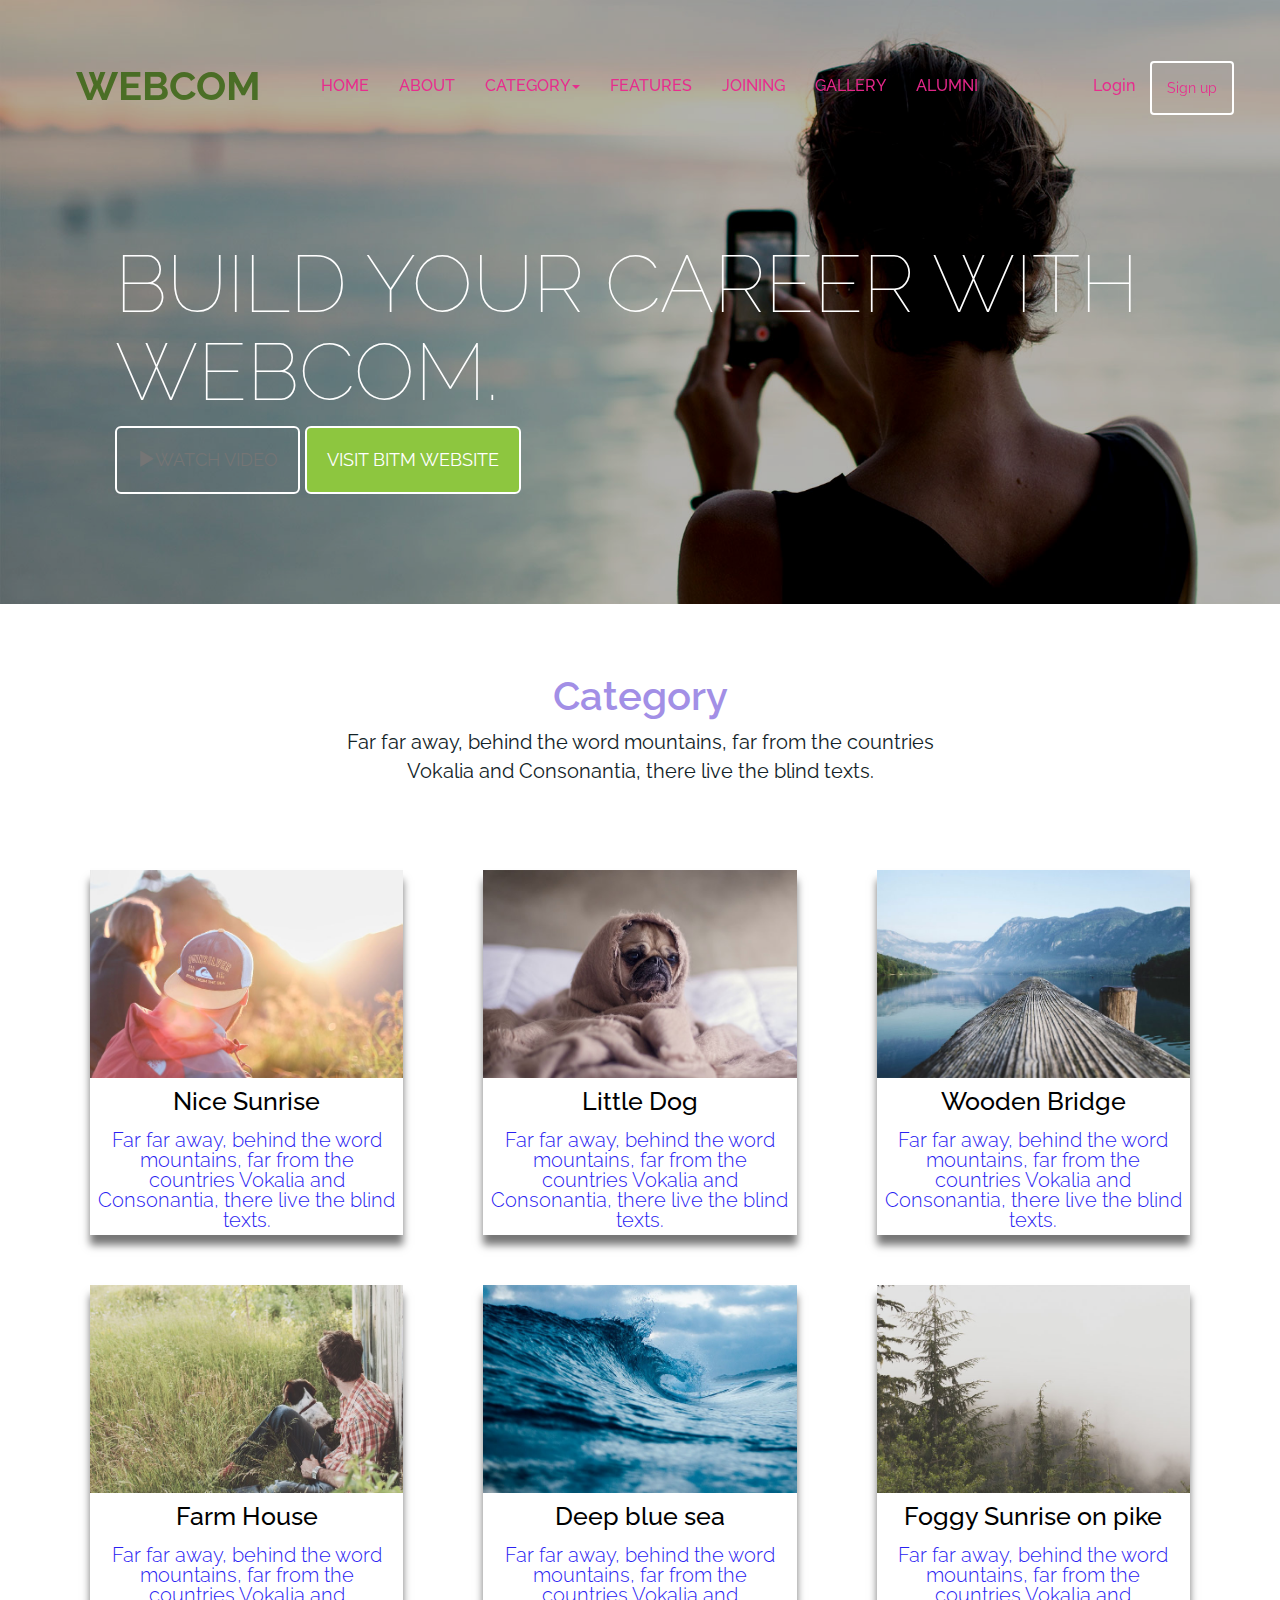
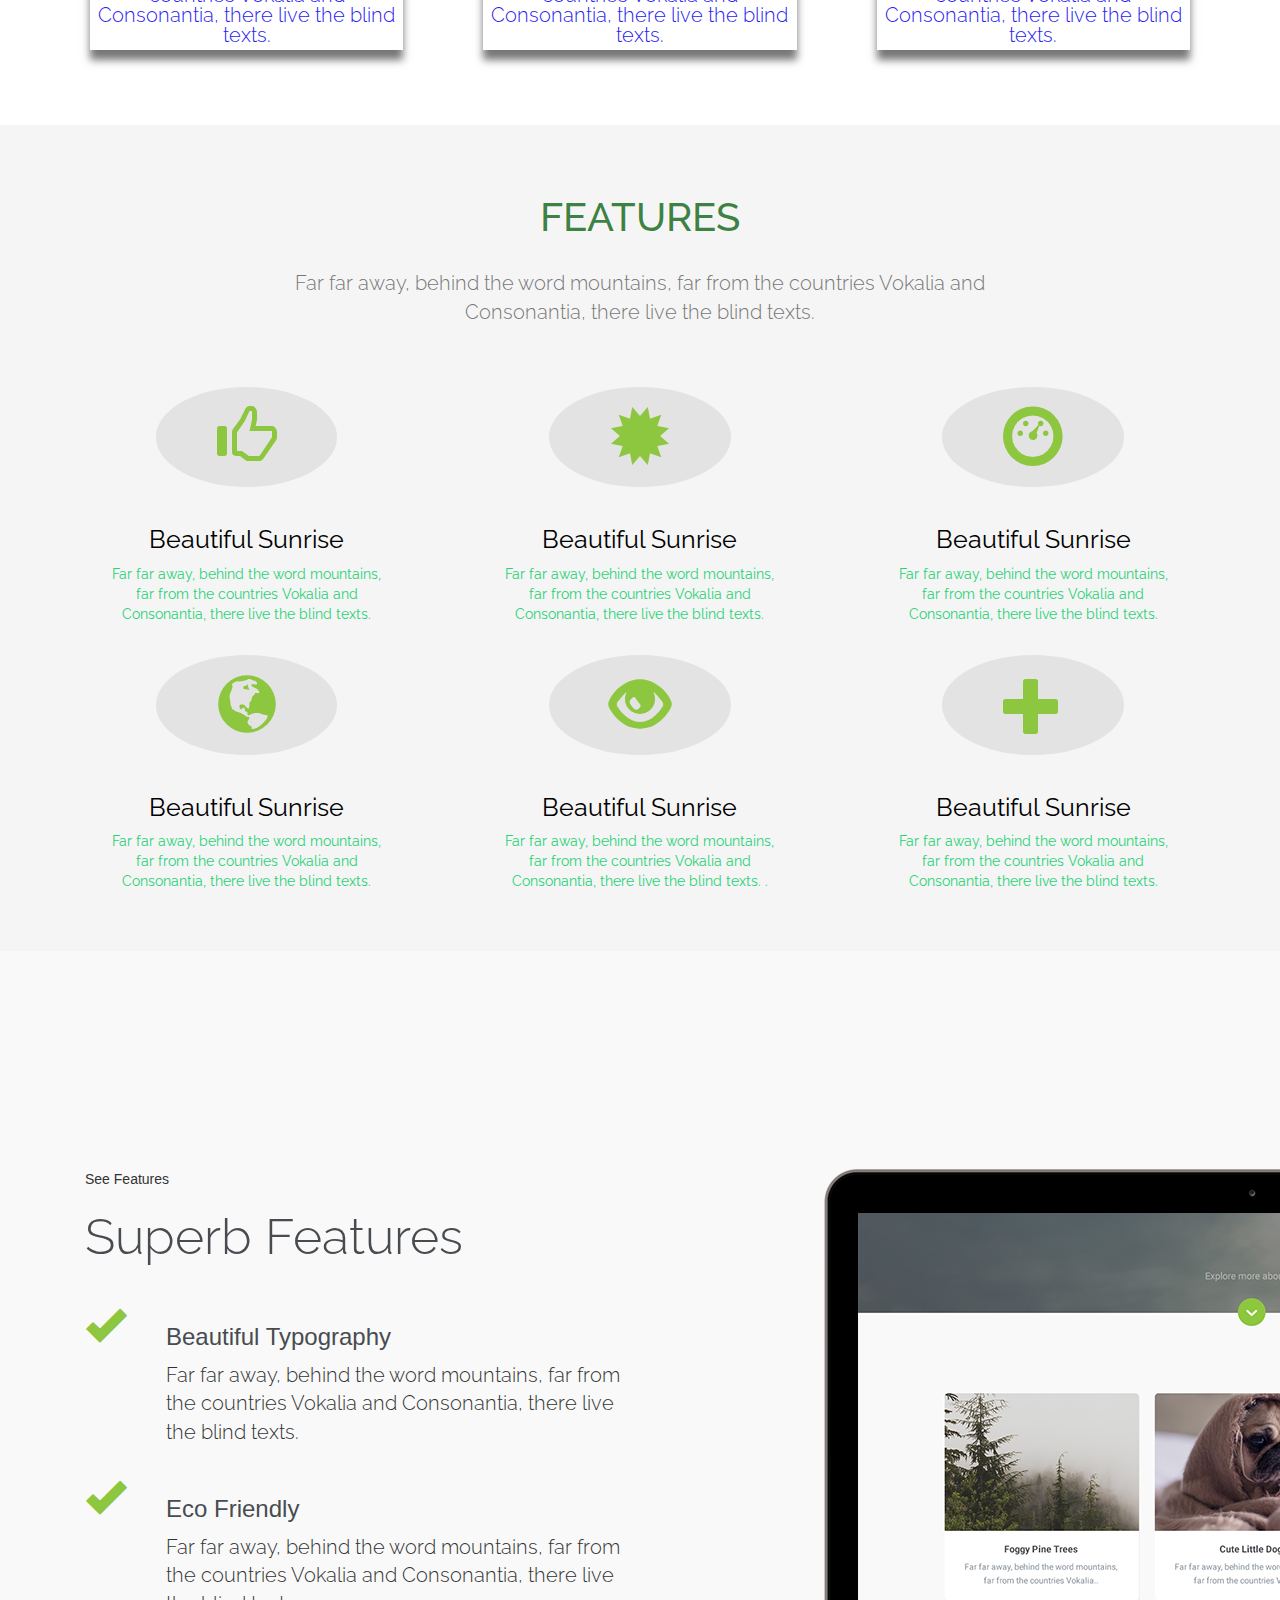
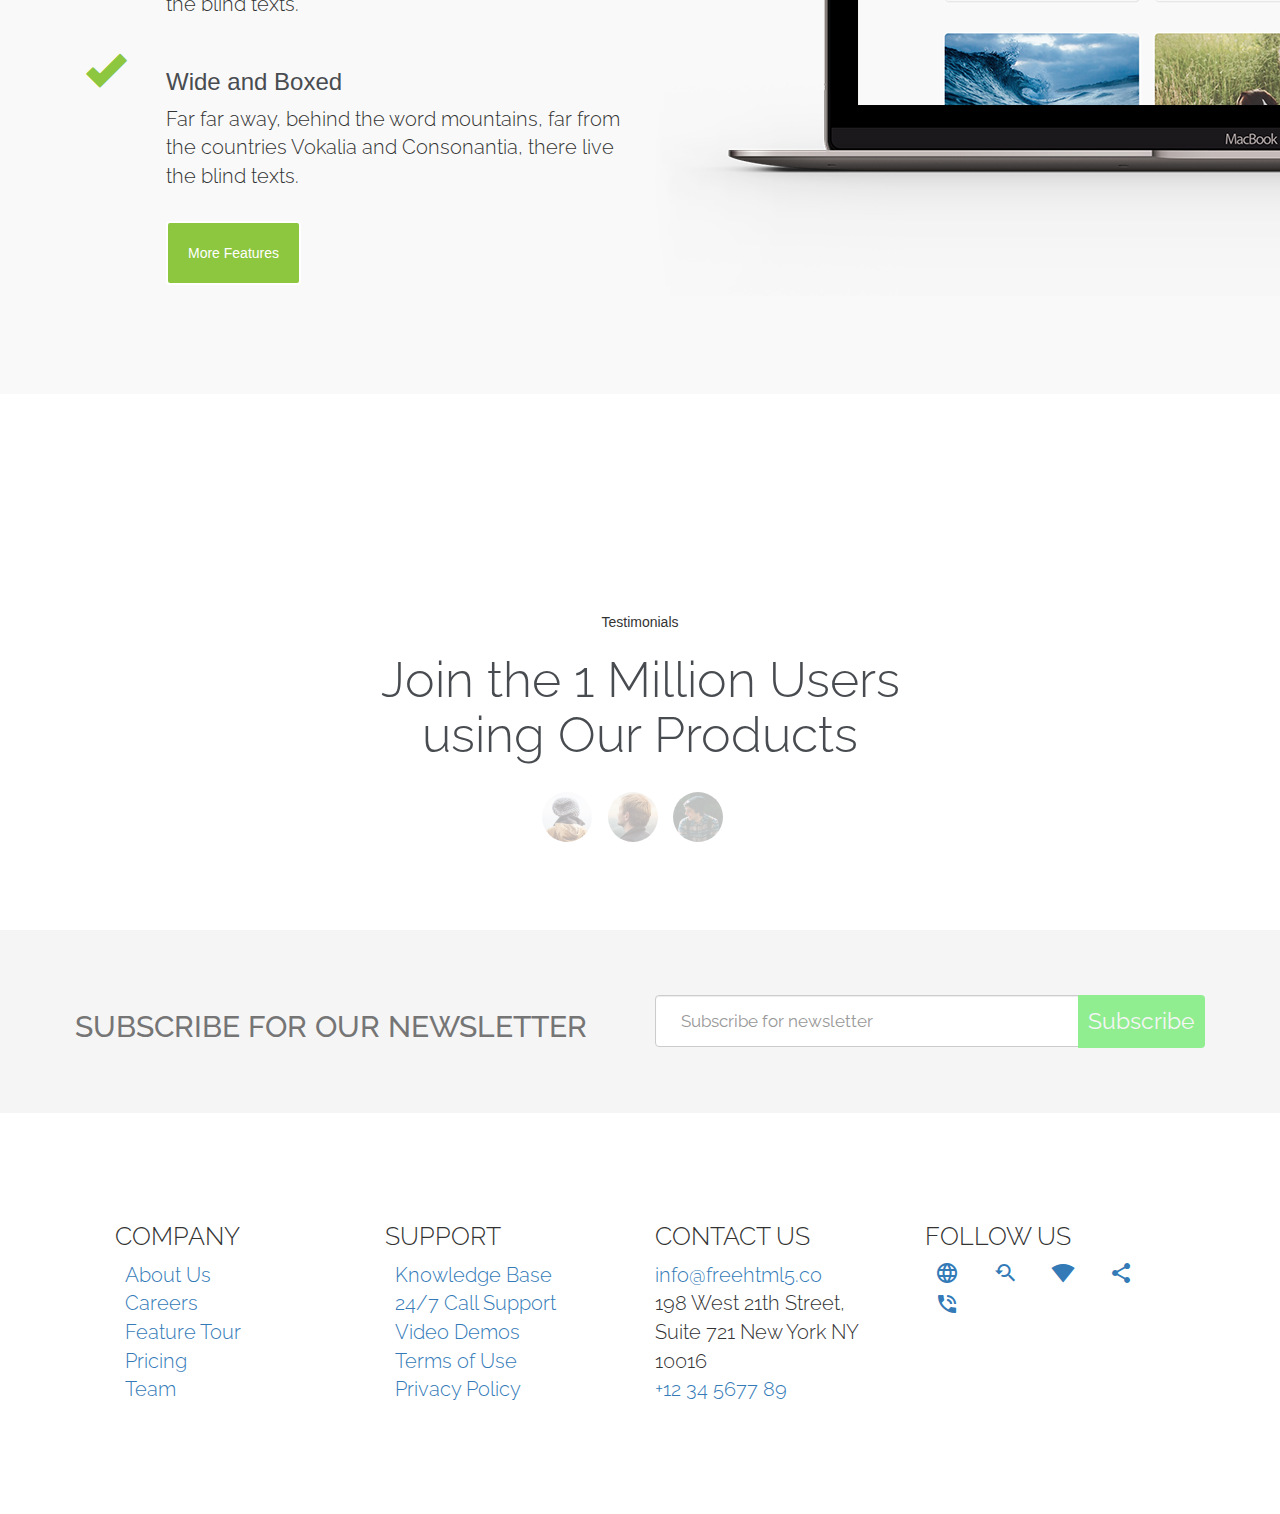
<file: index.html>
<!DOCTYPE html>
      <html lang="en">
         <head>
           <meta charset="UTF-8">
            <title>ASSIGNMENT FOR BITM</title>
             <meta name="viewport" content="Device-width, initial-scale=1.0">
             <meta http-equiv="X-UA-Compatible" content="IE=edge">
               <link rel="stylesheet" type="text/css" href="css/magnific-popup.css">
                <link rel="stylesheet" type="text/css" href="css/animate.css">
                <link rel="stylesheet" type="text/css" href="css/bootstrap.css">
                  <link rel="stylesheet" type="text/css" href="css/flexslider.css">
            <link href="https://fonts.googleapis.com/icon?family=Material+Icons"
                                  rel="stylesheet">
              <link rel="stylesheet" type="text/css" href="css/style.css">

             </head>
              <style>
               @import url('https://fonts.googleapis.com/css?family=Raleway:100,300,400,500,600,700,800,900');
              </style>
      <body>

                        <section id="assignment_menu" class=" navbar-fixed-top">
                            <div class="container_nav">
                        <nav class="navbar navbar-default">
                            <div class="container_fluid">
                                <!-- Brand and toggle get grouped for better mobile display -->
                                <div class="navbar-header">
                                    <button type="button" class="navbar-toggle collapsed" data-toggle="collapse" data-target="#bs-example-navbar-collapse-1" aria-expanded="false">
                                        <span class="sr-only">Toggle navigation</span>
                                        <span class="icon-bar"></span>
                                        <span class="icon-bar"></span>
                                        <span class="icon-bar"></span>
                                    </button>
                                    <a class="navbar-brand" href="#">WEBCOM</a>
                                </div>

                                <!-- Collect the nav links, forms, and other content for toggling -->
                                <div class="collapse navbar-collapse" id="bs-example-navbar-collapse-1">
                                    <ul class="nav navbar-nav">
                                        <li><a href="#">HOME <span class="sr-only">(current)</span></a></li>
                                        <li><a href="#">ABOUT</a></li>
                                        <li class="dropdown">
                                            <a href="#" class="dropdown-toggle" data-toggle="dropdown" role="button" aria-haspopup="true" aria-expanded="false">CATEGORY<span class="caret"></span></a>
                                            <ul class="dropdown-menu">
                                                <li><a href="#">PHP DEVELOPMENT</a></li>
                                                <li><a href="#">FRONT_END DEVELOPMENT</a></li>
                                                <li><a href="#">PRACTICAL SEO</a></li>
                                                <li><a href="#">AFFILIATE MARKETING</a></li>
                                                <li><a href="#">.NET DEVELOPMENT</a></li>
                                            </ul>
                                        </li>
                                        <li><a href="#">FEATURES</a></li>
                                        <li><a href="#">JOINING</a></li>
                                        <li><a href="#">GALLERY</a></li>
                                        <li><a href="#">ALUMNI</a></li>
                                    </ul>

                                    <ul class="nav navbar-nav navbar-right">
                                        <li><a href="#">Login</a></li>
                                        <li><a href="#" class="btn btn-default">Sign up</a></li>
                                    </ul>
                                </div><!-- /.navbar-collapse -->
                            </div><!-- /.container-fluid -->
                        </nav>
                            </div>
                        </section>

                        <section id="assignment-header">
                            <div class="assignment_overlay">
                            <div class="container_header">
                         <div class="container">
                           <h2 class="animate-box1">
                                        BUILD YOUR CAREER WITH WEBCOM.
                                    </h2>
                                    <p class="animate-box">
                                        <a href="#" class="btn btn-outline btn-lg popup-vimeo btn-video">
                                            <i class="glyphicon glyphicon-play"></i><span>WATCH VIDEO</span> </a> <a href="#" class="btn btn-primary btn-lg">VISIT BITM WEBSITE</a></p>
                                </div>

                            </div>
                            </div>
                        </section>

                        <section id="assignment-gallery">
                            <div class="container-gallery">
                                <div class="row">
                                    <div class="heading_gallery text-center">
                                        <h3>Category</h3>
                                        <p>Far far away, behind the word mountains,
                                            far from the countries Vokalia and Consonantia,
                                            there live the blind texts.
                                         </p>
                                    </div>
                                </div>
                                <div class="container_img">
                                    <div class="row">
                                    <div class="col-sm-4">
                                        <div class="thumbnail">
                                            <a href="#">
                                                <img src="images/img_1.jpg" alt="images" class="img-responsive">
                                                <div class="text">
                                                    <h4>Nice Sunrise</h4>
                                                    <p>Far far away, behind the word mountains, far from the countries Vokalia and Consonantia,
                                                        there live the blind texts.
                                                        </p>
                                                </div>
                                            </a>
                                        </div>
                                    </div>

                                        <div class="col-sm-4">
                                            <div class="thumbnail text-center">
                                                <a href="#">
                                                    <img src="images/img_2.jpg" alt="images" class="img-responsive">
                                                    <div class="text">
                                                        <h4>Little Dog</h4>
                                                        <p>Far far away, behind the word mountains, far from the countries Vokalia and Consonantia,
                                                            there live the blind texts.
                                                           </p>
                                                    </div>
                                                </a>
                                            </div>
                                        </div>

                                        <div class="col-sm-4">
                                            <div class="thumbnail">
                                                <a href="#">
                                                    <img src="images/img_3.jpg" alt="images" class="img-responsive">
                                                    <div class="text">
                                                        <h4>Wooden Bridge</h4>
                                                        <p>Far far away, behind the word mountains, far from the countries Vokalia and Consonantia,
                                                            there live the blind texts.
                                                            </p>
                                                    </div>
                                                </a>
                                            </div>
                                        </div>

                                        <div class="col-sm-4">
                                            <div class="thumbnail">
                                                <a href="#">
                                                    <img src="images/img_4.jpg" alt="images" class="img-responsive">
                                                    <div class="text">
                                                        <h4>Farm House</h4>
                                                        <p>Far far away, behind the word mountains, far from the countries Vokalia and Consonantia,
                                                            there live the blind texts.
                                                          </p>
                                                    </div>
                                                </a>
                                            </div>
                                        </div>

                                        <div class="col-sm-4">
                                            <div class="thumbnail">
                                                <a href="#">
                                                    <img src="images/img_5.jpg" alt="images" class="img-responsive">
                                                    <div class="text">
                                                        <h4>Deep blue sea</h4>
                                                        <p>Far far away, behind the word mountains, far from the countries Vokalia and Consonantia,
                                                            there live the blind texts.
                                                           </p>
                                                    </div>
                                                </a>
                                            </div>
                                        </div>

                                        <div class="col-sm-4">
                                            <div class="thumbnail">
                                                <a href="#">
                                                    <img src="images/img_6.jpg" alt="images" class="img-responsive">
                                                    <div class="text">
                                                        <h4>Foggy Sunrise on pike</h4>
                                                        <p>Far far away, behind the word mountains, far from the countries Vokalia and Consonantia,
                                                            there live the blind texts.
                                                            </p>
                                                    </div>
                                                </a>
                                            </div>
                                        </div>
                                    </div>
                                 </div>
                            </div>
                        </scection>

                                        <section id="various_features" class="text-center">
                                            <div class="container_features">
                                                <div class="row">
                                                    <div class="price_head">
                                                        <h1>
                                                            FEATURES
                                                        </h1>
                                                        <p>Far far away, behind the word mountains, far from the countries Vokalia and Consonantia,
                                                            there live the blind texts.
                                                            </p>
                                                    </div>
                                                </div>
                                              <div class="container_table">
                                                    <div class="row">
                                                    <div class="col-sm-4">
                                                        <div class="feature">
                                                           <div class="icon_text">
                                                               <i class="glyphicon glyphicon-thumbs-up"></i>
                                                           </div>
                                                            <div class="feature_text">
                                                                    <h4>Beautiful Sunrise</h4>
                                                                    <p>Far far away, behind the word mountains, far from the countries Vokalia and Consonantia,
                                                                        there live the blind texts.
                                                                     </p>
                                                                </div>
                                                              </div>
                                                           </div>
                                                        <div class="col-sm-4">
                                                            <div class="feature">
                                                                <div class="icon_text">
                                                                    <i class="glyphicon glyphicon-certificate"></i>
                                                                </div>
                                                                <div class="feature_text">
                                                                    <h4>Beautiful Sunrise</h4>
                                                                    <p>Far far away, behind the word mountains, far from the countries Vokalia and Consonantia,
                                                                        there live the blind texts.
                                                                       </p>
                                                                </div>
                                                              </div>
                                                        </div>
                                                        <div class="col-sm-4">
                                                            <div class="feature">
                                                                <div class="icon_text">
                                                                    <i class="glyphicon glyphicon-dashboard"></i>
                                                                </div>
                                                                <div class="feature_text">
                                                                    <h4>Beautiful Sunrise</h4>
                                                                    <p>Far far away, behind the word mountains, far from the countries Vokalia and Consonantia,
                                                                        there live the blind texts.
                                                                      </p>
                                                                </div>
                                                             </div>
                                                        </div>
                                                    </div>
                                                    <div class="row">
                                                        <div class="col-sm-4">
                                                            <div class="feature">
                                                                <div class="icon_text">
                                                                    <i class="glyphicon glyphicon-globe"></i>
                                                                </div>
                                                                <div class="feature_text">
                                                                    <h4>Beautiful Sunrise</h4>
                                                                    <p>Far far away, behind the word mountains, far from the countries Vokalia and Consonantia,
                                                                        there live the blind texts.
                                                                       </p>
                                                                </div>
                                                              </div>
                                                        </div>
                                                        <div class="col-sm-4">
                                                            <div class="feature">
                                                                <div class="icon_text">
                                                                    <i class="glyphicon glyphicon-eye-open"></i>
                                                                </div>
                                                                <div class="feature_text">
                                                                    <h4>Beautiful Sunrise</h4>
                                                                    <p>Far far away, behind the word mountains, far from the countries Vokalia and Consonantia,
                                                                        there live the blind texts.
                                                                       .</p>
                                                                </div>

                                                            </div>
                                                        </div>
                                                        <div class="col-sm-4">
                                                            <div class="feature">
                                                                <div class="icon_text">
                                                                    <i class="glyphicon glyphicon-plus"></i>
                                                                </div>
                                                                <div class="feature_text">
                                                                    <h4>Beautiful Sunrise</h4>
                                                                    <p>Far far away, behind the word mountains, far from the countries Vokalia and Consonantia,
                                                                        there live the blind texts.
                                                                   </p>
                                                                </div>

                                                            </div>
                                                        </div>
                                                    </div>
                                                </div>
                                            </div>
                                        </section>


                        <section id="fh5co-features-2">
                            <div class="container">
                                <div class="col-md-6 col-md-push-6">
                                    <figure class="fh5co-feature-image animate-box">
                                        <img src="images/macbook.png" alt="BITM ASSIGNMENT">
                                    </figure>
                                </div>
                                <div class="col-md-6 col-md-pull-6">
                                    <span class="fh5co-label animate-box">See Features</span>
                                    <h2 class="fh5co-lead animate-box">Superb Features</h2>
                                    <div class="fh5co-feature">
                                        <div class="fh5co-icon animate-box"><i class="glyphicon glyphicon-ok"></i></div>
                                        <div class="fh5co-text animate-box">
                                            <h3>Beautiful Typography</h3>
                                            <p>Far far away, behind the word mountains, far from the countries Vokalia and Consonantia, there live the blind texts. </p>
                                        </div>
                                    </div>
                                    <div class="fh5co-feature">
                                        <div class="fh5co-icon animate-box"><i class="glyphicon glyphicon-ok"></i></div>
                                        <div class="fh5co-text animate-box">
                                            <h3>Eco Friendly</h3>
                                            <p>Far far away, behind the word mountains, far from the countries Vokalia and Consonantia, there live the blind texts. </p>
                                        </div>
                                    </div>
                                    <div class="fh5co-feature">
                                        <div class="fh5co-icon animate-box"><i class="glyphicon glyphicon-ok"></i></div>
                                        <div class="fh5co-text animate-box">
                                            <h3>Wide and Boxed</h3>
                                            <p>Far far away, behind the word mountains, far from the countries Vokalia and Consonantia, there live the blind texts. </p>
                                        </div>
                                    </div>

                                    <div class="fh5co-btn-action animate-box">
                                        <a href="#" class="btn btn-primary btn-cta">More Features</a>
                                    </div>

                                </div>
                            </div>
                        </section>

                        <section id="fh5co-testimonials">
                            <div class="container">
                                <div class="row row-bottom-padded-sm">
                                    <div class="col-md-6 col-md-offset-3 text-center">
                                        <div class="fh5co-label animate-box">Testimonials</div>
                                        <h2 class="fh5co-lead animate-box">Join the 1 Million Users using Our Products </h2>
                                    </div>
                                </div>
                                <div class="row">
                                    <div class="col-md-8 col-md-offset-2 text-center animate-box">
                                        <div class="flexslider">
                                            <ul class="slides">
                                                <li>
                                                    <blockquote>
                                                        <p>&ldquo;Creativity is just connecting things. When you ask creative people how they did something, they feel a little guilty because they didn’t really do it, they just saw something. It seemed obvious to them after a while.&rdquo;</p>
                                                        <p><cite>&mdash; Steve Jobs</cite></p>
                                                    </blockquote>
                                                </li>
                                                <li>
                                                    <blockquote>
                                                        <p>&ldquo;I think design would be better if designers were much more skeptical about its applications. If you believe in the potency of your craft, where you choose to dole it out is not something to take lightly.&rdquo;</p>
                                                        <p><cite>&mdash; Frank Chimero</cite></p>
                                                    </blockquote>
                                                </li>
                                                <li>
                                                    <blockquote>
                                                        <p>&ldquo;Design must be functional and functionality must be translated into visual aesthetics, without any reliance on gimmicks that have to be explained.&rdquo;</p>
                                                        <p><cite>&mdash; Ferdinand A. Porsche</cite></p>
                                                    </blockquote>
                                                </li>
                                            </ul>
                                        </div>
                                        <div class="flexslider-controls">
                                            <ol class="flex-control-nav">
                                                <li class="animate-box"><img src="images/person4.jpg" alt="Free HTML5 Bootstrap Template by FREEHTML5.co"></li>
                                                <li class="animate-box"><img src="images/person2.jpg" alt="Free HTML5 Bootstrap Template by FREEHTML5.co"></li>
                                                <li class="animate-box"><img src="images/person3.jpg" alt="Free HTML5 Bootstrap Template by FREEHTML5.co"></li>
                                            </ol>
                                        </div>
                                    </div>
                                </div>
                            </div>
                        </section>

                                            <section id="form_newsletter">
                                                <div class="row">
                                                    <div class="container_form">
                                                        <div class="row">
                                                            <div class="col-sm-6">
                                                                <h3 class="text-white">SUBSCRIBE FOR OUR NEWSLETTER</h3>
                                                            </div>
                                                            <div class="col-sm-6">
                                                                <form role="form">
                                                                    <div class="input-group">
                                                                        </span><input class="form-control" type="text" placeholder="Subscribe for newsletter">
                                                                        <div class="input-group-btn">
                                                                            <button class="btn btn-danger" type="submit">Subscribe</button>
                                                                        </div>
                                                                    </div>
                                                                </form>
                                                            </div>
                                                        </div>
                                                    </div>
                                                </div>

                                            </section>

                        <section id="footer">
                            <div class="container_footer">
                                <div class="row">
                                    <div class="col-sm-3">
                                        <h4>
                                            COMPANY
                                        </h4>
                                        <ul class="list-unstyled">
                                            <li><a href="#">About Us</a></li>
                                            <li><a href="#">Careers</a></li>
                                            <li><a href="#">Feature Tour</a></li>
                                            <li><a href="#">Pricing</a></li>
                                            <li><a href="#">Team</a></li>
                                        </ul>
                                    </div>
                                    <div class="col-sm-3">
                                        <h4>
                                            SUPPORT
                                        </h4>
                                        <ul class="list-unstyled">
                                            <li><a href="#">Knowledge Base</a></li>
                                            <li><a href="#">24/7 Call Support</a></li>
                                            <li><a href="#">Video Demos</a></li>
                                            <li><a href="#">Terms of Use</a></li>
                                            <li><a href="#">Privacy Policy</a></li>
                                        </ul>
                                    </div>
                                    <div class="col-sm-3">
                                        <h4>
                                           CONTACT US
                                        </h4>
                                        <p>
                                            <a href="#">info@freehtml5.co</a> <br>
                                            198 West 21th Street, <br>
                                            Suite 721 New York NY 10016 <br>
                                            <a href="#">+12 34  5677 89</a>
                                        </p>
                                    </div>
                                    <div class="col-sm-3">
                                        <h4>
                                            FOLLOW US
                                        </h4>
                                        <ul class="list-unstyled list-inline">
                                            <li><a href="#"><i class="material-icons">language</i></a></li>
                                            <li><a href="#"><i class="material-icons">youtube_searched_for</i></a></li>
                                            <li><a href="#"><i class="material-icons">network_wifi</i></a> </li>
                                            <li><a href="#"><i class="material-icons">share</i></a></li>
                                            <li><a href="#"><i class="material-icons">phone_in_talk</i></a></li>
                                        </ul>
                                    </div>
                                </div>
                            </div>
                        </section>
















                        <script src="js/jquery-3.2.1.min.js" type="text/javascript"></script>
                        <script src="js/bootstrap.min.js" type="text/javascript"></script>
                        <script src="js/jquery.magnific-popup.min.js" type="text/javascript"></script>
                        <script src="js/lightbox.min.js" type="text/javascript"></script>
                        <script src="js/jquery.flexslider-min.js" type="text/javascript"></script>
                        <script src="js/custom.js" type="text/javascript"></script>
                        <script src="js/tilt.jquery.min.js" type="text/javascript"></script>
                        </body>
                        </html>
</file>
<file: css/style.css>
*{
    margin:0;
    padding:0;
}
body{

}
.row{
    margin:0;
}

#assignment_menu{
    padding:50px;
}
.container_nav{
    padding: 10px;
}
nav{

}

.navbar{
padding(20px null)
position(fixed, null 0px 0px 0px)
transition(transform 1s $ease-in-out-quint)

}


.nav.hidden{
transform(translateY(100%))
}

.navbar-nav{
    font-size: 16px;
    font-weight:500;
    font-family: 'Raleway', sans-serif;
    margin-left: 30px;

}

.navbar-fixed-top .navbar-collapse, .navbar-fixed-bottom .navbar-collapse {
    /* max-height: 340px; */
}

.navbar-default {
    /* background-color: #f8f8f8; */
    /* border-color: #e7e7e7; */
}
.navbar-default .navbar-nav  li  a {
    color: rgba(233, 40, 141, 0.96);
}

.navbar-default .navbar-nav  li  a:hover {
    color: rgba(245, 41, 91, 0.6);
    transition: 1s ease-in-out;

}
.navbar-default .navbar-brand{
    color: rgba(56, 101, 19, 0.85);
    font-size: 40px;
    font-weight: 700;
    font-family: 'Raleway', sans-serif;
}
.btn{
    border:2px solid #FFFFFF;
    color: #757575;
    padding:10px;
}
.btn-default {
    /*color: #333;*/
    /* background-color: #fff; */
    /* border-color: #ccc; */
}

#assignment-header{
    background-image:url('../images/hero_bg.jpg');
    opacity: 1;
    background-size: cover;
    background-repeat:no-repeat;
    background-attachment: fixed;
    width:100%;
    height: auto;
}
.assignment_overlay{
    width:100%;
    background: rgba(0, 0, 0, 0.3);
    opacity:1;
}


.container_header{
    padding: 100px;
    margin:0 auto;
}
.container{
    margin-top:120px;
    display: block;
}

h2{
    font-size: 80px;
    font-weight:100;
    color: #fff;
    font-family: 'Raleway', sans-serif;
}

/*.left-menu ul li a{
    width:100%;
    margin-left: 10px;
    padding-left:10px;
    font-size:17px;
    font-family: 'Raleway', sans-serif;
}
.logo{





}
#assignment_logo a{
    width:20%;
   text-decoration: none;
    color:darkblue;
    margin-top: -35px;
    margin-left:50px;
    display:block;
    font-family: 'Raleway', sans-serif;
}

.right-menu ul li a{
    font-size:18px;
    color: #245580;
    width:100%;
    padding-left: 5px;
    text-decoration: none;
    font-family: 'Raleway', sans-serif;

}*/
.btn-signup{
    border: 2px solid #fff;
    -moz-border-radius:2px;
    -webkit-border-radius: 2px;
    -moz-border-radius: 2px;
    border-radius: 2px;
    border-box:none;
    -webkit-border-box:none;
    background-color: rgba(203, 203, 203, 0.19);
    display: block;
    padding: 10px;

}
.btn-signup:hover{
    background-color: rgba(0, 52, 249, 0.04);
    border-color:transparent;
    border-box:none;
    -webkit-border-box:none;
    transition:1s all ease-in-out;

}

.animate-box a{
     border:2px solid #FFFFFF;
    padding: 20px;
}

.animate-box a:hover{
    opacity: 1;
    color: #000;

}
.btn-primary {
    background: #8dc63f;
    color: #fff;
    border: 2px solid #8dc63f;
}
.btn-primary:hover, .btn-primary:focus, .btn-primary:active {
    background: #99cc53 !important;
    border-color: #99cc53 !important;
}
.btn-primary.btn-outline {
    background: transparent;
    color: #8dc63f;
    border: 2px solid #8dc63f;
}
.btn-primary.btn-outline:hover, .btn-primary.btn-outline:focus, .btn-primary.btn-outline:active {
    background: #8dc63f;
    color: #fff;
}
.btn-video{

}

.btn-video:hover{

}

.container-gallery{
    margin:50px;
}
.heading_gallery h3{
    width:100%;
    height:auto;
  font-size:40px;
    font-weight:600;
    font-family: 'Raleway', sans-serif;
    display: inline-block;
    color: #a28fe6;
}

.heading_gallery p{
    font-size:20px;
    font-weight:400;
    width:50%;
    margin:0 auto;
    font-family: 'Raleway', sans-serif;
    display: block;
    color: rgb(18, 35, 39);
}
.container_img{
    -webkit-box-sizing: border-box;
    -moz-box-sizing: border-box;
    box-sizing: border-box;
    margin-top:40px;
    padding-top:20px;
}

.thumbnail{

    border:none;
    -webkit-border:none;
    -webkit-box-sizing: border-box;
    -moz-box-sizing: border-box;
    box-sizing: border-box;
    border-radius:0;
    -webkit-border-radius: 0;
    padding: 0;
    margin: 25px;
    box-shadow:0 10px 8px #777;
    -webkit-box-shadow:0 10px 8px #777;
}

.thumbnail:hover{
    opacity: .7;
 -webkit-transition: all 1s ease-in-out;
    -moz-transition:  all 1s ease-in-out;
    -ms-transition:  all 1s ease-in-out;
    -o-transition:  all 1s ease-in-out;
    transition:  all 1s ease-in-out;
    box-shadow:0 10px 8px #777;
    -webkit-box-shadow:0 10px 8px #777;
    transform: scale(1.1)!important;
    -webkit-transform: scale(1.1)!important; ;
    transform-delay: all 15s ease-in-out;
    -webkit-transform-delay: all 15s ease-in-out;
    -ms-text-align-last:center;
    text-align-last: center;
}

.thumbnail a{
    text-decoration: none;
    display: block;
}

.thumbnail img{
    width:100%;
    display: block;

}



.text{
    text-align: center;

}

.text h4{
    font-family: 'Raleway', sans-serif;
    width:100%;
    display: block;
    font-weight:500;
    color: #000;
}

.text p{
    font-family: 'Raleway', sans-serif;
    width: 100%;
    color: rgb(42, 34, 242);
    padding: 5px;
    line-height: 20px;
}

#various_features{
    background: #f5f5f5;

}

.container_features{
    width:100%;
    height:auto;
    margin-top:20px;
    padding:50px;
}

.price_head h1{
    font-family: 'Raleway', sans-serif;
    width:100%;
    display: block;
    font-weight:500;
    color: rgba(43, 119, 49, 0.91);
    font-size:40px;
}
.price_head p{
    font-family: 'Raleway', sans-serif;

    display: block;
    font-weight:300;
    font-size:20px;
    color: #777;
    width:60%;
    margin:0 auto;
    padding-top:20px;
    padding-bottom:40px;
}

.icon_text{


}

.icon_text .glyphicon{
    width: 50%;
    margin:0 auto;
    font-size:60px;
    color: #8dc63f;
    -webkit-box-sizing: border-box;
    -moz-box-sizing: border-box;
    box-sizing: border-box;
    background: rgba(202, 202, 202, 0.41);

    padding: 20px;
    margin: 20px;
    -webkit-border-radius: 100%;
    -moz-border-radius: 100%;
    border-radius: 100%;
}

.feature_text{

    padding:10px;
}

.feature_text h4{
  font-size:25px;
    font-family: 'Raleway', sans-serif;
    font-weight:400;
    color: #000;
    display: block;

}
.feature_text p{
    font-size:14px;
    max-width:80%;
    margin:0 auto;
    font-family: 'Raleway', sans-serif;
    font-weight:400;
    color: rgb(40, 210, 117);
    display: block;
}

#fh5co-features,
#fh5co-features-2,
#fh5co-features-3,
#fh5co-features-4,
#fh5co-projects,
#fh5co-testimonials,
#fh5co-about,
#fh5co-subscribe,
#fh5co-info,
#fh5co-pricing,
#fh5co-faqs,
#fh5co-footer {
    background-color: #fff;
    padding: 7em 0;
}
@media screen and (max-width: 768px) {
    #fh5co-features,
    #fh5co-features-2,
    #fh5co-features-3,
    #fh5co-features-4,
    #fh5co-projects,
    #fh5co-testimonials,
    #fh5co-about,
    #fh5co-subscribe,
    #fh5co-info,
    #fh5co-pricing,
    #fh5co-faqs,
    #fh5co-footer {
        padding: 3em 0;
    }
}


#fh5co-features-2, #fh5co-features-3, #fh5co-features-4 {
    background: #f9f9f9;
    overflow: hidden;
}
#fh5co-features-2 .fh5co-label, #fh5co-features-3 .fh5co-label, #fh5co-features-4 .fh5co-label {
    display: block;
}
#fh5co-features-2 .fh5co-lead, #fh5co-features-3 .fh5co-lead, #fh5co-features-4 .fh5co-lead {
    font-size: 50px;
    font-weight: 300;
    color: #484c50;
    margin-bottom: 40px;
}
@media screen and (max-width: 768px) {
    #fh5co-features-2 .fh5co-lead, #fh5co-features-3 .fh5co-lead, #fh5co-features-4 .fh5co-lead {
        font-size: 35px;
    }
}
#fh5co-features-2 .fh5co-feature, #fh5co-features-3 .fh5co-feature, #fh5co-features-4 .fh5co-feature {
    clear: both;
    margin-bottom: 20px;
    float: left;
    width: 100%;
}
#fh5co-features-2 .fh5co-feature .fh5co-icon, #fh5co-features-3 .fh5co-feature .fh5co-icon, #fh5co-features-4 .fh5co-feature .fh5co-icon {
    float: left;
    width: 10%;
}
#fh5co-features-2 .fh5co-feature .fh5co-icon i, #fh5co-features-3 .fh5co-feature .fh5co-icon i, #fh5co-features-4 .fh5co-feature .fh5co-icon i {
    font-size: 40px;
    color: #8dc63f;
}
@media screen and (max-width: 768px) {
    #fh5co-features-2 .fh5co-feature .fh5co-icon i, #fh5co-features-3 .fh5co-feature .fh5co-icon i, #fh5co-features-4 .fh5co-feature .fh5co-icon i {
        font-size: 30px;
    }
}
#fh5co-features-2 .fh5co-feature .fh5co-text, #fh5co-features-3 .fh5co-feature .fh5co-text, #fh5co-features-4 .fh5co-feature .fh5co-text {
    float: right;
    width: 85%;
}
#fh5co-features-2 .fh5co-feature h3, #fh5co-features-3 .fh5co-feature h3, #fh5co-features-4 .fh5co-feature h3 {
    font-size: 24px;
    color: #484c50;
    margin-bottom: 10px;
    font-weight: 300;
}
#fh5co-features-2 .fh5co-btn-action, #fh5co-features-3 .fh5co-btn-action, #fh5co-features-4 .fh5co-btn-action {
    width: 100%;
    float: left;
}
#fh5co-features-2 .fh5co-btn-action > a, #fh5co-features-3 .fh5co-btn-action > a, #fh5co-features-4 .fh5co-btn-action > a {
    margin-left: 15%;
}
@media screen and (max-width: 480px) {
    #fh5co-features-2 .fh5co-btn-action > a, #fh5co-features-3 .fh5co-btn-action > a, #fh5co-features-4 .fh5co-btn-action > a {
        margin-left: 0;
    }
}
@media screen and (max-width: 992px) {
    #fh5co-features-2 .fh5co-feature-image img, #fh5co-features-3 .fh5co-feature-image img, #fh5co-features-4 .fh5co-feature-image img {
        max-width: 100%;
    }
}

#fh5co-testimonials.boredr-top {
    border-top: 1px solid #f0f2f3;
}
#fh5co-testimonials .fh5co-lead {
    font-size: 50px;
    font-weight: 300;
    color: #484c50;
    margin-bottom: 10px;
}
@media screen and (max-width: 768px) {
    #fh5co-testimonials .fh5co-lead {
        font-size: 35px;
    }
}
#fh5co-testimonials .flexslider {
    background: transparent;
    border: none;
    -webkit-border-radius: 0;
    -moz-border-radius: 0;
    -ms-border-radius: 0;
    border-radius: 0;
}
#fh5co-testimonials .slides {
    z-index: 99;
}
#fh5co-testimonials .slides li blockquote {
    border-left: none;
    padding-left: 0;
    font-size: 26px;
    line-height: 46px;
    margin-bottom: 0;
}
#fh5co-testimonials .slides li p cite {
    font-size: 16px;
}
#fh5co-testimonials .flexslider-controls {
    margin-left: -15px;
    z-index: 100;
    position: relative;
}
#fh5co-testimonials .flexslider-controls .flex-control-nav {
    padding-bottom: 30px;
}
@media screen and (max-width: 768px) {
    #fh5co-testimonials .flexslider-controls .flex-control-nav {
        padding-bottom: 30px;
    }
}
#fh5co-testimonials .flexslider-controls .flex-control-nav li {
    cursor: pointer;
}
#fh5co-testimonials .flexslider-controls .flex-control-nav li img {
    cursor: pointer;
    width: 50px;
    opacity: .3;
    -webkit-transition: 0.5s;
    -o-transition: 0.5s;
    transition: 0.5s;
    -webkit-border-radius: 50%;
    -moz-border-radius: 50%;
    -ms-border-radius: 50%;
    border-radius: 50%;
}
#fh5co-testimonials .flexslider-controls .flex-control-nav li.flex-active img {
    opacity: 1;
}
#fh5co-testimonials .flexslider-controls .flex-control-nav li:hover img {
    opacity: 1;
}

#form_newsletter{
    background:#f5f5f5;
    padding:60px;
}
.input-group .form-control {
    position: relative;
    z-index: 2;
    float: left;
    width: 100%;
    margin-bottom: 0;
    padding: 25px;
    margin-top: 5px;
    font-weight: 400;
    font-family: "Raleway", sans-serif;
    font-size: 17px;
}

.input-group-btn > .btn {
    position: relative;
    padding: 10px;
    margin-top: 5px;
    border: none;
    -webkit-border: none;
    -ms-border: none;
    -o-border: none;
    -m-border: none;
    background-color: lightgreen;
    color: whitesmoke;
    font-size: 23px;
    overflow: hidden;
    font-weight: 400;
    font-family: "Raleway", sans-serif;
}

.input-group-btn > .btn:hover{
    background: rgb(9, 210, 13);
    -webkit-transition: all 1s ease-in-out;
    -moz-transition: all 1s ease-in-out;
    -ms-transition: all 1s ease-in-out;
    -o-transition: all 1s ease-in-out;
    transition: all 1s ease-in-out;
}

.text-white{
    color: #757575;
    font-size: 30px;
    overflow: hidden;
    font-weight: 500;
    font-family: "Raleway", sans-serif;

}

#footer{

    display: block;
    width:100%;
}
.container_footer{
   margin:0 auto;
    padding:100px;
    display: block;

}
h4{
    font-size:25px;
    font-weight: 300;
    font-family: 'Raleway', sans-serif;
}
p{
    font-size:20px;
    font-weight: 300;
    font-family: 'Raleway', sans-serif;
}

.container_footer ul li a {
    margin-top:10px;
    padding:10px;
    font-weight:300;
    font-family: 'Raleway', sans-serif;
    font-size:20px;
    text-decoration: none;

}
</file>
